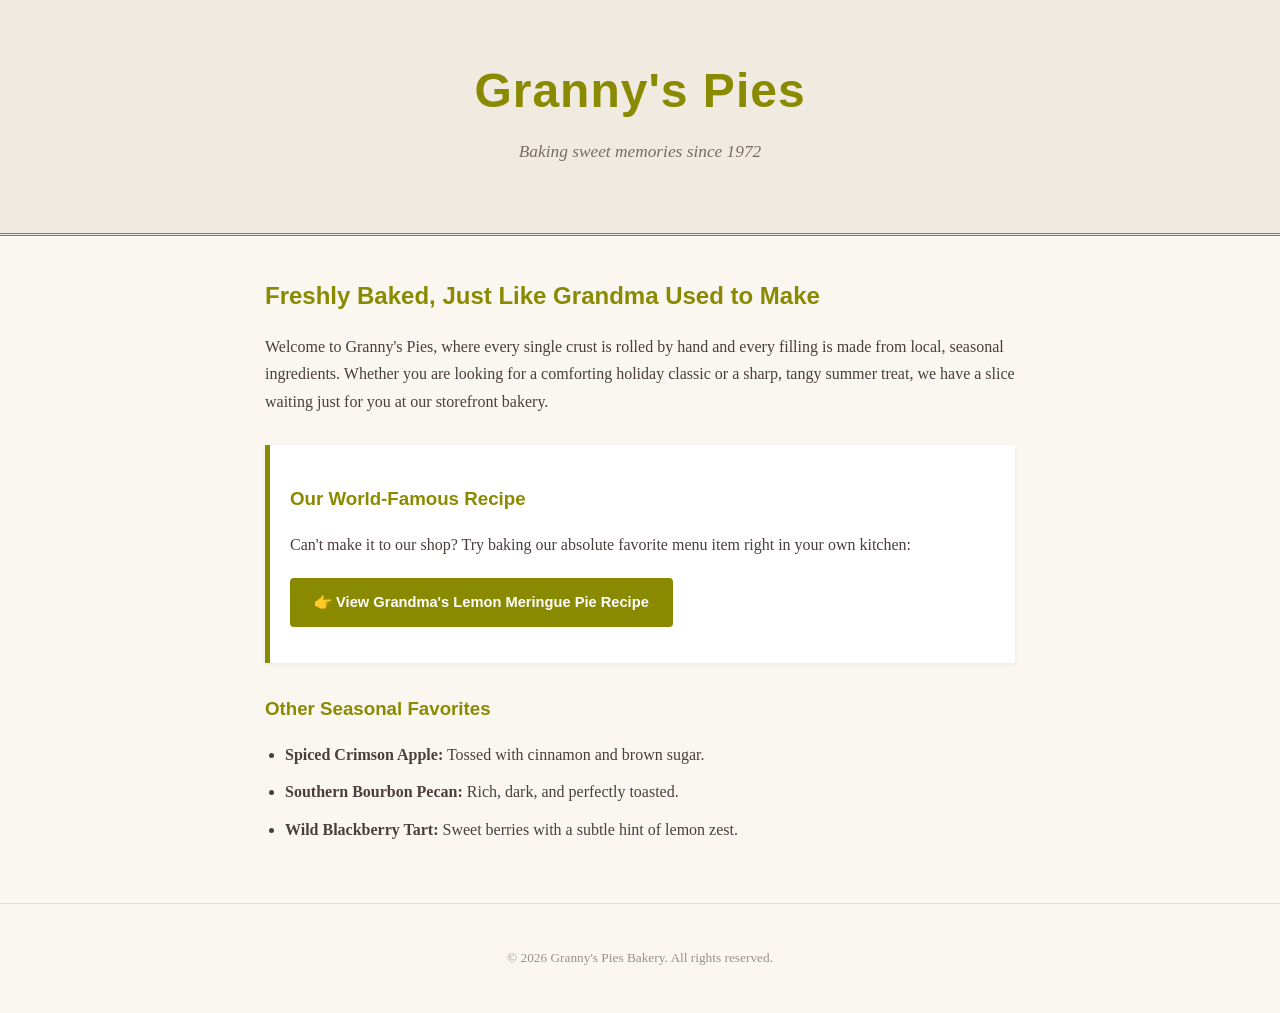
<file: Client Server Programming/index.html>
<!DOCTYPE html>
<html lang="en">
<head>
    <meta charset="UTF-8">
    <title>Granny's Pies | Home of the Perfect Slice</title>
    <link rel="stylesheet" href="index.css">
</head>
<body>

    <header>
        <h1>Granny's Pies</h1>
        <p class="tagline">Baking sweet memories since 1972</p>
    </header>

    <main>
        <section class="intro">
            <h2>Freshly Baked, Just Like Grandma Used to Make</h2>
            <p>
                Welcome to Granny's Pies, where every single crust is rolled by hand and 
                every filling is made from local, seasonal ingredients. Whether you are looking 
                for a comforting holiday classic or a sharp, tangy summer treat, we have a 
                slice waiting just for you at our storefront bakery.
            </p>
        </section>

        <section class="featured">
            <h3>Our World-Famous Recipe</h3>
            <p>Can't make it to our shop? Try baking our absolute favorite menu item right in your own kitchen:</p>
            <p class="recipe-link-wrapper">
                <a class="recipe-btn" href="pie.html">👉 View Grandma's Lemon Meringue Pie Recipe</a>
            </p>
        </section>

        <section class="menu-preview">
            <h3>Other Seasonal Favorites</h3>
            <ul>
                <li><strong>Spiced Crimson Apple:</strong> Tossed with cinnamon and brown sugar.</li>
                <li><strong>Southern Bourbon Pecan:</strong> Rich, dark, and perfectly toasted.</li>
                <li><strong>Wild Blackberry Tart:</strong> Sweet berries with a subtle hint of lemon zest.</li>
            </ul>
        </section>
    </main>

    <footer>
        <p>&copy; 2026 Granny's Pies Bakery. All rights reserved.</p>
    </footer>

</body>
</html>
</file>
<file: Client Server Programming/index.css>
/*
Name: [Your Name]
Section: [Your Section]
Description: Modern, warm CSS theme for index.html.
*/

/* --- Base Layout --- */
body {
    background-color: #FAF6F0; /* Warm cream background */
    color: #4A3E3D;            /* Deep soft brown for high readability */
    font-family: "Georgia", "Garamond", serif;
    line-height: 1.7;
    margin: 0;
    padding: 0;
}

main {
    max-width: 750px;
    margin: 40px auto;
    padding: 0 20px;
}

/* --- Typography & Headings --- */
h1, h2, h3 {
    font-family: "Lucida Sans Unicode", "Helvetica", "Arial", sans-serif;
    color: #8A8A00; /* Subtle olive green hue to connect with the brand colors */
    margin-bottom: 10px;
}

header {
    background-color: #F0EAE1;
    text-align: center;
    padding: 50px 20px;
    border-bottom: 3px double #8A8A00;
}

header h1 {
    font-size: 36pt;
    margin: 0;
    letter-spacing: 1px;
}

.tagline {
    font-style: italic;
    color: #7A6B68;
    margin-top: 5px;
    font-size: 13pt;
}

/* --- Featured Recipe Section --- */
.featured {
    background-color: #FFFFFF;
    border-left: 5px solid #8A8A00;
    padding: 20px;
    margin: 30px 0;
    box-shadow: 0 2px 5px rgba(0,0,0,0.05);
}

.recipe-link-wrapper {
    margin-top: 20px;
}

.recipe-btn {
    display: inline-block;
    background-color: #8A8A00;
    color: #FFFFFF;
    text-decoration: none;
    padding: 12px 24px;
    font-weight: bold;
    border-radius: 4px;
    font-family: "Lucida Sans Unicode", sans-serif;
    font-size: 11pt;
    transition: background-color 0.2s ease;
}

.recipe-btn:hover {
    background-color: #6B6B00;
    text-decoration: none;
}

/* --- Lists --- */
ul {
    padding-left: 20px;
}

li {
    margin-bottom: 10px;
}

/* --- Footer --- */
footer {
    text-align: center;
    padding: 30px 20px;
    font-size: 10pt;
    color: #9C8E8C;
    border-top: 1px solid #E6DDD3;
    margin-top: 60px;
}
</file>
